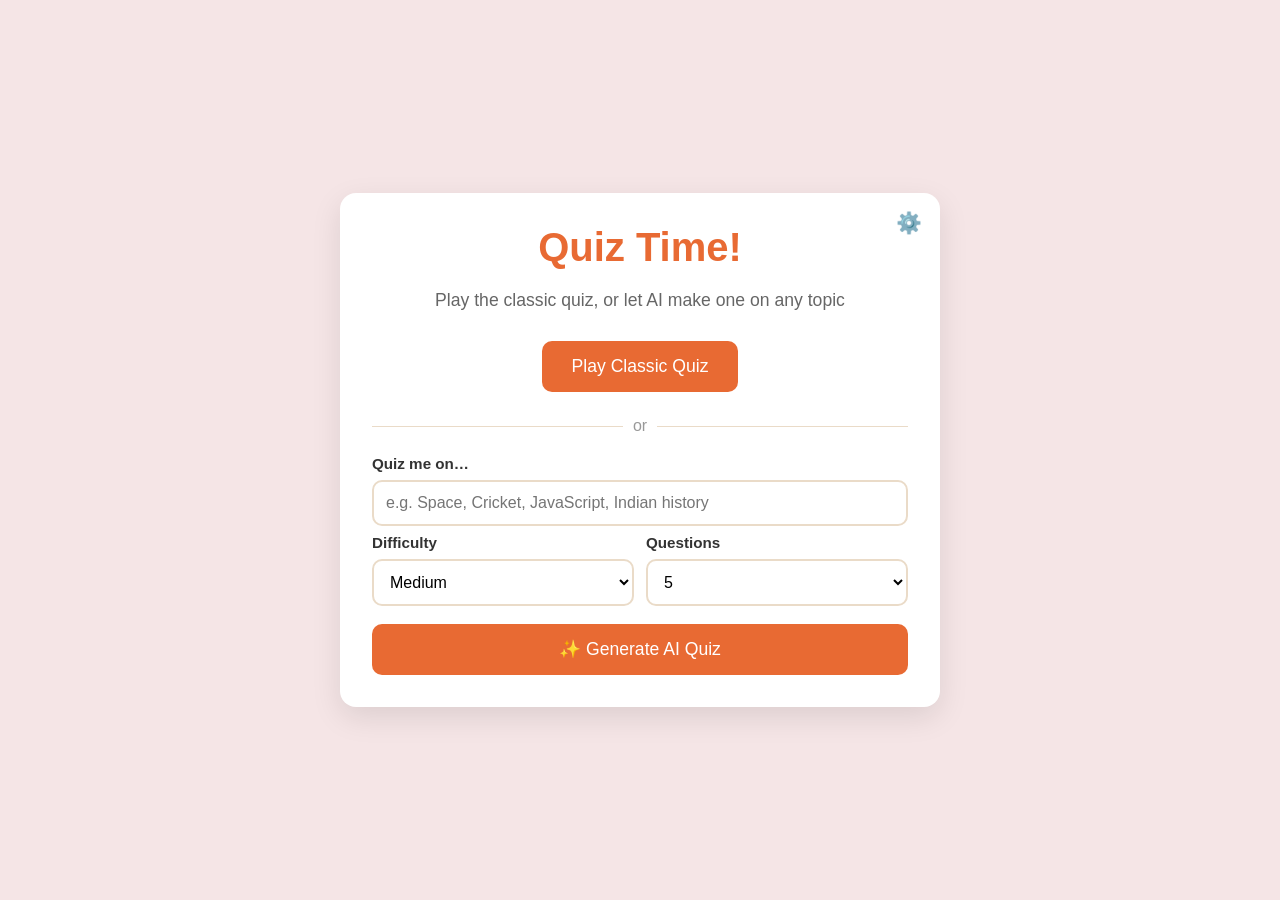
<file: index.html>
<!DOCTYPE html>
<html lang="en">
  <head>
    <meta charset="UTF-8" />
    <meta http-equiv="refresh" content="0; url=quiz-game/" />
    <title>AI Quiz Game</title>
  </head>
  <body>
    <p>Opening the <a href="quiz-game/">AI Quiz Game</a>… (original version: <a href="v1-classic/">v1-classic</a>)</p>
  </body>
</html>
</file>
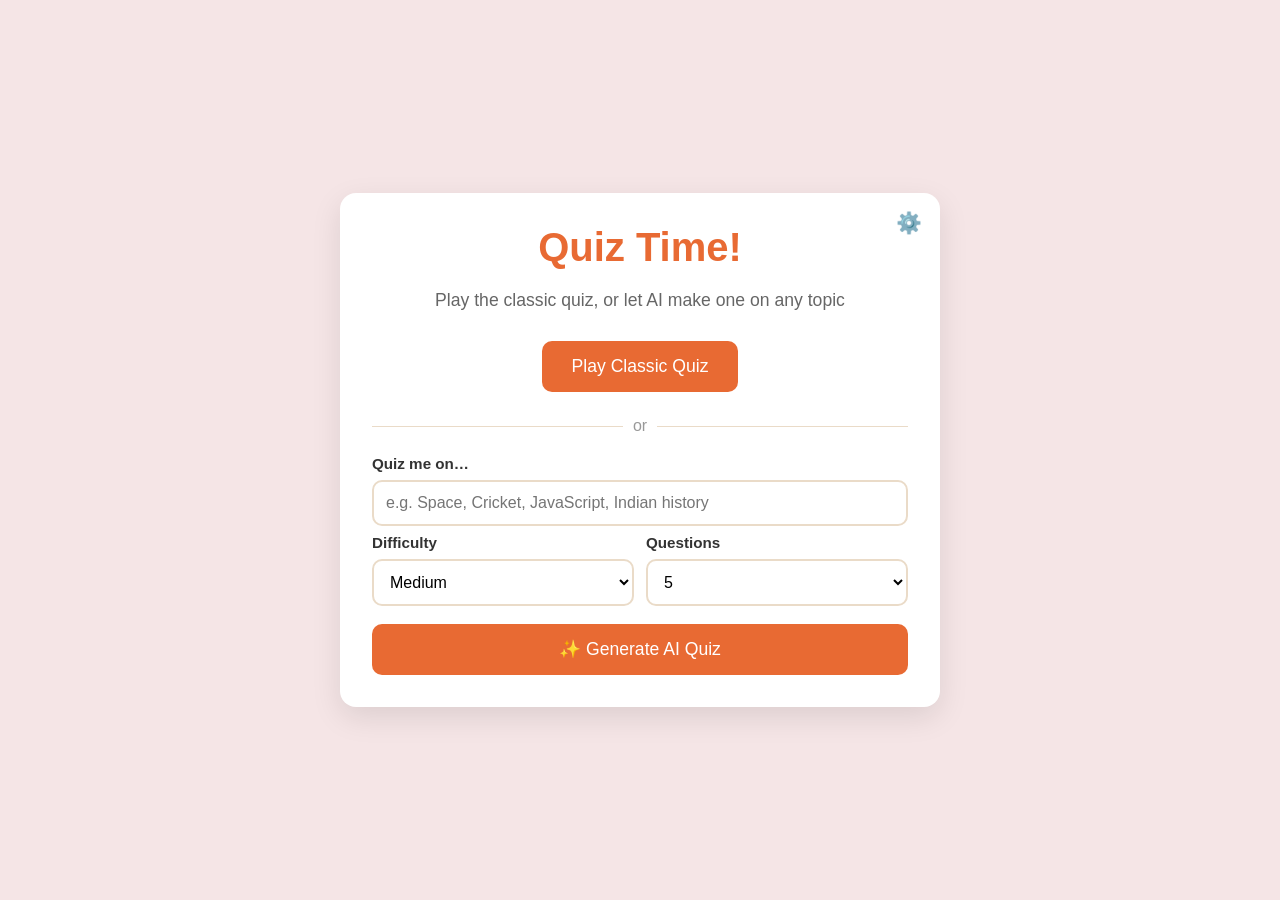
<file: quiz-game/index.html>
<!DOCTYPE html>
<html lang="en">
  <head>
    <meta charset="UTF-8" />
    <meta name="viewport" content="width=device-width, initial-scale=1.0" />
    <title>AI Quiz Game</title>
    <link rel="stylesheet" href="style.css" />
  </head>
  <body>
    <div class="container">
      <button id="settings-btn" class="icon-btn" title="Settings" aria-label="Settings">⚙️</button>

      <div class="screen active" id="start-screen">
        <h1>Quiz Time!</h1>
        <p>Play the classic quiz, or let AI make one on any topic</p>

        <button id="start-btn">Play Classic Quiz</button>

        <div class="divider"><span>or</span></div>

        <form id="ai-form" class="ai-form">
          <label for="topic-input">Quiz me on…</label>
          <input id="topic-input" type="text" placeholder="e.g. Space, Cricket, JavaScript, Indian history" maxlength="80" required />

          <div class="form-row">
            <div>
              <label for="difficulty-select">Difficulty</label>
              <select id="difficulty-select">
                <option value="easy">Easy</option>
                <option value="medium" selected>Medium</option>
                <option value="hard">Hard</option>
              </select>
            </div>
            <div>
              <label for="count-select">Questions</label>
              <select id="count-select">
                <option value="5" selected>5</option>
                <option value="10">10</option>
              </select>
            </div>
          </div>

          <button type="submit" id="generate-btn">✨ Generate AI Quiz</button>
        </form>

        <div id="error-box" class="error-box" hidden>
          <p id="error-text"></p>
          <button id="fallback-btn" class="secondary-btn">Play Classic instead</button>
        </div>
      </div>

      <div class="screen" id="loading-screen">
        <div class="spinner"></div>
        <p id="loading-text">Generating your quiz…</p>
      </div>

      <div class="screen" id="quiz-screen">
        <div class="quiz-header">
          <span id="mode-badge" class="mode-badge">Classic</span>
          <h2 id="question-text">Question goes here</h2>
          <div class="quiz-info">
            <p>
              Question <span id="current-question">1</span> of <span id="total-questions">5</span>
            </p>

            <p>Score: <span id="score">0</span></p>
          </div>
        </div>

        <div id="answers-container" class="answers-container">
          <!-- Answer buttons are inserted here from script.js -->
        </div>

        <div id="explanation" class="explanation" hidden></div>
        <button id="next-btn" hidden>Next</button>

        <div class="progress-bar">
          <div id="progress" class="progress"></div>
        </div>
      </div>

      <div id="result-screen" class="screen">
        <h1>Quiz Results</h1>
        <div class="result-info">
          <p>You scored <span id="final-score">0</span> out of <span id="max-score">5</span></p>

          <div id="result-message">Good job!</div>
        </div>

        <div id="review" class="review" hidden>
          <h3>Questions you missed</h3>
          <ul id="review-list"></ul>
        </div>

        <div class="result-actions">
          <button id="restart-btn">Restart Quiz</button>
          <button id="new-topic-btn" class="secondary-btn">Try another topic</button>
        </div>
      </div>

      <div class="screen" id="settings-screen">
        <h1>Settings</h1>
        <div class="settings-form">
          <label for="key-input">Gemini API key</label>
          <input id="key-input" type="password" placeholder="Paste your key here" autocomplete="off" />
          <p class="hint">
            Get a free key at
            <a href="https://aistudio.google.com/apikey" target="_blank" rel="noopener">Google AI Studio</a>.
            It is saved only in this browser and is sent only to Google.
          </p>

          <label for="model-input">Model</label>
          <input id="model-input" type="text" placeholder="gemini-flash-latest" />
          <p class="hint">Leave empty to use the default.</p>
        </div>
        <div class="result-actions">
          <button id="save-settings-btn">Save</button>
          <button id="clear-key-btn" class="secondary-btn">Remove key</button>
        </div>
      </div>
    </div>

    <script src="questions.js"></script>
    <script src="ai.js"></script>
    <script src="script.js"></script>
  </body>
</html>
</file>
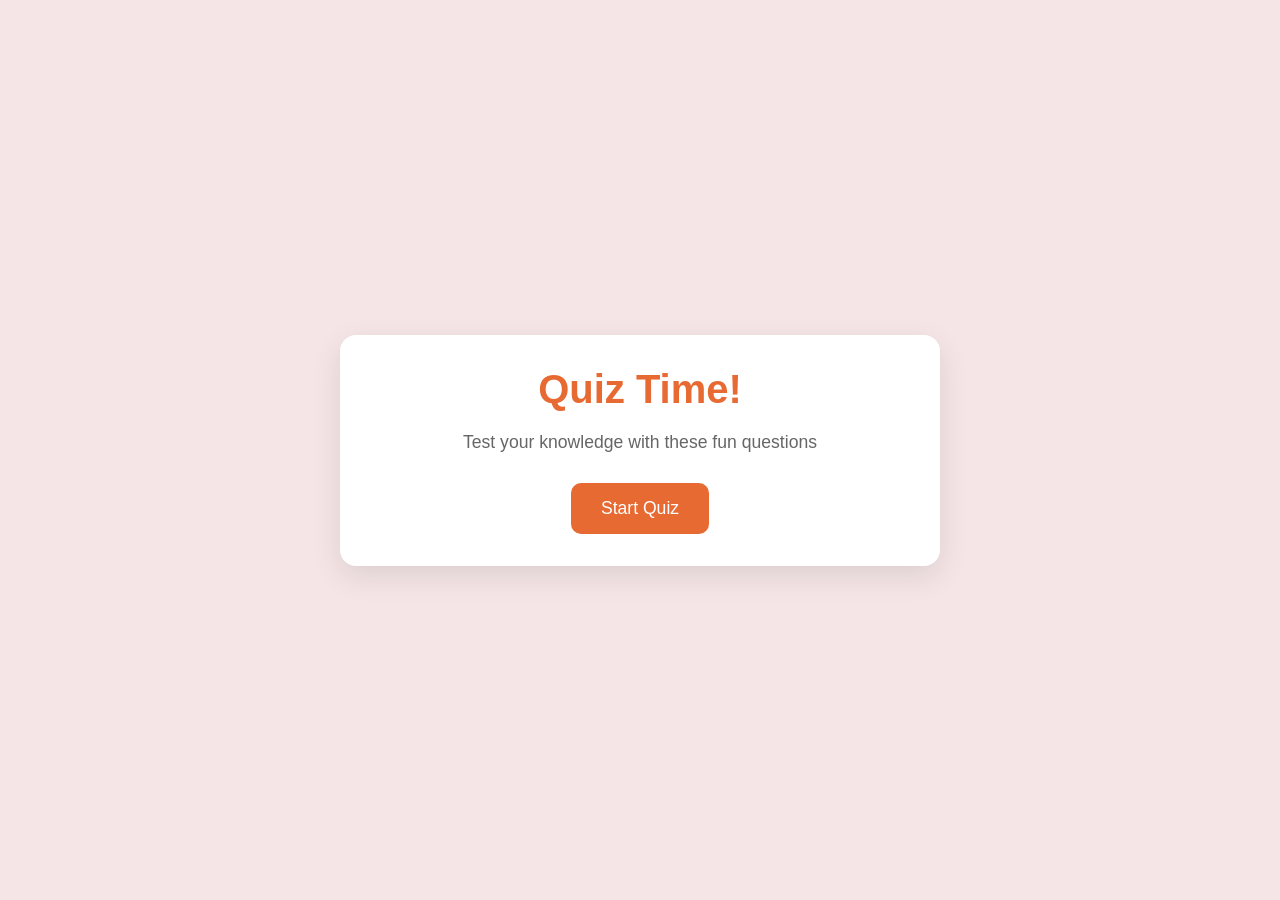
<file: v1-classic/index.html>
<!DOCTYPE html>
<html lang="en">
  <head>
    <meta charset="UTF-8" />
    <meta name="viewport" content="width=device-width, initial-scale=1.0" />
    <title>Quiz Game</title>
    <link rel="stylesheet" href="style.css" />
  </head>
  <body>
    <div class="container">
      <div class="screen active" id="start-screen">
        <h1>Quiz Time!</h1>
        <p>Test your knowledge with these fun questions</p>
        <button id="start-btn">Start Quiz</button>
      </div>

      <div class="screen" id="quiz-screen">
        <div class="quiz-header">
          <h2 id="question-text">Question goes here</h2>
          <div class="quiz-info">
            <p>
              Question <span id="current-question">1</span> of <span id="total-questions">5</span>
            </p>

            <p>Score: <span id="score">0</span></p>
          </div>
        </div>

        <div id="answers-container" class="answers-container">
          <!-- Answer buttons will be insterted here from our js code later at some point -->
        </div>

        <div class="progress-bar">
          <div id="progress" class="progress"></div>
        </div>
      </div>

      <div id="result-screen" class="screen">
        <h1>Quiz Results</h1>
        <div class="result-info">
          <p>You scored <span id="final-score">0</span> out of <span id="max-score">5</span></p>

          <div id="result-message">Good job!</div>
        </div>
        <button id="restart-btn">Restart Quiz</button>
      </div>
    </div>

    <script src="script.js"></script>
  </body>
</html>
</file>
<file: quiz-game/style.css>
/* Basic Reset  */

* {
    margin: 0;
    padding: 0;
    box-sizing: border-box;
}

body {
    background-color: #f5e5e6;
    display: flex;
    justify-content: center;
    align-items: center;
    min-height: 100vh;
    padding: 1rem;
    font-family: sans-serif;
}

.container {
    background-color: white;
    border-radius: 1rem;
    box-shadow: 0 10px 30px rgba(0, 0, 0, 0.1);
    width: 100%;
    max-width: 600px;
    overflow: hidden;
    position: relative;
}

/* Screens */

.screen {
    display: none;
    padding: 2rem;
    text-align: center;
}

.screen.active {
    display: block;
}

/* START SCREEN  */

#start-screen h1 {
    color: #e86a33;
    margin-bottom: 20px;
    font-size: 2.5rem;
}

#start-screen p {
    color: #666;
    margin-bottom: 30px;
    font-size: 1.1rem;
}

.quiz-header {
    margin-bottom: 2rem;
}

#question-text {
    color: #333;
    font-size: 1.5rem;
    margin-bottom: 1rem;
    line-height: 1.4;
}

.quiz-info{
    display: flex;
    justify-content: space-between;
    color: #666;
    font-size: 1rem;
    margin-bottom: 10px;
}

.answers-container {
    display: flex;
    flex-direction: column;
    gap: 10px;
    margin-bottom: 25px;
}

.answer-btn {
    background-color: #f8f0e5;
    color: #333;
    border: 2px solid #eadbc8;
    border-radius: 10px;
    padding: 1rem;
    cursor: pointer;
    text-align: left;
    transition: all 0.3s ease;
}

.answer-btn:hover {
    background-color: #eadbc8;
    border-color: #dac0ae;
}

.answer-btn.correct {
    background-color: #e6fff0;
    border-color: #a3f0c4;
    color: #28a745;
}

.answer-btn.incorrect {
    background-color: #fff0f0;
    border-color: #ffbdbd;
    color: #dc3545;
}

.progress-bar {
    height: 10px;
    background-color: #f8f0e5;
    border-radius: 5px;
    overflow: hidden;
    margin-top: 20px;
}

.progress {
    height: 100%;
    background-color: #e86a33;
    width:0%;
    transition: width 0.3s ease;
}

/* RESULT SCREEN  */
#result-screen h1 {
    color: #e86a33;
    margin-bottom: 30px;
}

.result-info {
    background-color: #f8f0e5;
    margin-bottom: 30px;
    border-radius: 10px;
    padding: 20px;

}

.result-info p {
    font-size: 1.2rem;
    color: #333;
    margin-bottom: 1rem;
}

#result-message {
    font-size: 1.5rem;
    font-weight: 600;
    color: #e86a33;
}

button {
    background-color: #e86a33;
    color: white;
    border: none;
    border-radius: 10px;
    padding: 15px 30px;
    font-size: 1.1rem;
    cursor: pointer;
    transition: background-color 0.3s ease;
}

button:hover {
    background-color: #d45b28 ;
}

/* v2: AI MODE  */

.icon-btn {
    position: absolute;
    top: 0.75rem;
    right: 0.75rem;
    background: transparent;
    padding: 0.4rem;
    font-size: 1.3rem;
    z-index: 1;
}

.icon-btn:hover {
    background-color: #f8f0e5;
}

.divider {
    display: flex;
    align-items: center;
    gap: 10px;
    color: #999;
    margin: 25px 0 20px;
}

.divider::before,
.divider::after {
    content: "";
    flex: 1;
    height: 1px;
    background-color: #eadbc8;
}

.ai-form,
.settings-form {
    display: flex;
    flex-direction: column;
    gap: 8px;
    text-align: left;
}

.ai-form label,
.settings-form label {
    color: #333;
    font-weight: 600;
    font-size: 0.95rem;
}

.ai-form input,
.ai-form select,
.settings-form input {
    width: 100%;
    padding: 12px;
    border: 2px solid #eadbc8;
    border-radius: 10px;
    font-size: 1rem;
    background-color: #fff;
}

.ai-form input:focus,
.ai-form select:focus,
.settings-form input:focus {
    outline: none;
    border-color: #e86a33;
}

.form-row {
    display: grid;
    grid-template-columns: 1fr 1fr;
    gap: 12px;
    margin-bottom: 10px;
}

.form-row > div {
    display: flex;
    flex-direction: column;
    gap: 8px;
}

.hint {
    color: #666;
    font-size: 0.85rem;
    margin-bottom: 12px;
}

.hint a {
    color: #e86a33;
}

button:disabled {
    background-color: #ccc;
    cursor: not-allowed;
}

.secondary-btn {
    background-color: #f8f0e5;
    color: #e86a33;
    border: 2px solid #eadbc8;
}

.secondary-btn:hover {
    background-color: #eadbc8;
}

.error-box {
    margin-top: 20px;
    padding: 15px;
    background-color: #fff0f0;
    border: 2px solid #ffbdbd;
    border-radius: 10px;
    color: #dc3545;
}

.error-box p {
    margin-bottom: 12px;
}

#settings-screen h1 {
    color: #e86a33;
    margin-bottom: 20px;
}

.spinner {
    width: 50px;
    height: 50px;
    margin: 2rem auto 1.5rem;
    border: 5px solid #f8f0e5;
    border-top-color: #e86a33;
    border-radius: 50%;
    animation: spin 0.9s linear infinite;
}

@keyframes spin {
    to {
        transform: rotate(360deg);
    }
}

#loading-text {
    color: #666;
    font-size: 1.1rem;
    margin-bottom: 2rem;
}

.mode-badge {
    display: inline-block;
    max-width: 100%;
    overflow: hidden;
    text-overflow: ellipsis;
    white-space: nowrap;
    background-color: #f8f0e5;
    color: #e86a33;
    font-size: 0.8rem;
    font-weight: 600;
    padding: 4px 12px;
    border-radius: 999px;
    margin-bottom: 12px;
}

.explanation {
    background-color: #f8f0e5;
    border-left: 4px solid #e86a33;
    border-radius: 6px;
    padding: 12px;
    text-align: left;
    color: #333;
    margin-bottom: 15px;
}

.review {
    text-align: left;
    margin-bottom: 30px;
}

.review h3 {
    color: #333;
    margin-bottom: 10px;
}

.review ul {
    list-style: none;
    display: flex;
    flex-direction: column;
    gap: 10px;
}

.review li {
    padding: 10px 12px;
    border: 2px solid #eadbc8;
    border-radius: 10px;
    color: #555;
}

.result-actions {
    display: flex;
    justify-content: center;
    flex-wrap: wrap;
    gap: 10px;
}

/* RESPONSIVE DESIGN  */

@media (max-width:500px) {
    /* When we hit 500 px and below shrink stuff so it looks nice on phone :) */
    .screen {
        padding: 1rem;

    }
    #start-screen h1 {
        font-size: 2rem;
    }

    #question-text {
        font-size: 1.3rem;

    }
    .answer-btn {
        padding: 12px;
    }

    .form-row {
        grid-template-columns: 1fr;
    }

    button {
        padding: 12px 25px;
        font-size: 1rem;
    }
}
</file>
<file: v1-classic/style.css>
/* Bsic Reset  */

* {
    margin: 0;
    padding: 0;
    box-sizing: border-box;
}

body {
    background-color: #f5e5e6;
    display: flex;
    justify-content: center;
    align-items: center;
    min-height: 100vh;
    padding: 1rem;
    font-family: sans-serif;
}

.container {
    background-color: white;
    border-radius: 1rem;
    box-shadow: 0 10px 30px rgba(0, 0, 0, 0.1);
    width: 100%;
    max-width: 600px;
    overflow: hidden;
    position: relative;
}

/* Screens */

.screen {
    display: none;
    padding: 2rem;
    text-align: center;
}

.screen.active {
    display: block;
}

/* START SCREEN  */

#start-screen h1 {
    color: #e86a33;
    margin-bottom: 20px;
    font-size: 2.5rem;
}

#start-screen p {
    color: #666;
    margin-bottom: 30px;
    font-size: 1.1rem;
}

.quiz-header {
    margin-bottom: 2rem;
}

#question-text {
    color: #333;
    font-size: 1.5rem;
    margin-bottom: 1rem;
    line-height: 1.4;
}

.quiz-info{
    display: flex;
    justify-content: space-between;
    color: #666;
    font-size: 1rem;
    margin-bottom: 10px;
}

.answers-container {
    display: flex;
    flex-direction: column;
    gap: 10px;
    margin-bottom: 25px;
}

.answer-btn {
    background-color: #f8f0e5;
    color: #333;
    border: 2px solid #eadbc8;
    border-radius: 10px;
    padding: 1rem;
    cursor: pointer;
    text-align: left;
    transition: all 0.3s ease;
}

.answer-btn:hover {
    background-color: #eadbc8;
    border-color: #dac0ae;
}

.answer-btn.correct {
    background-color: #e6fff0;
    border-color: #a3f0c4;
    color: #28a745;
}

.answer-btn.incorrect {
    background-color: #fff0f0;
    border-color: #ffbdbd;
    color: #dc3545;
}

.progress-bar {
    height: 10px;
    background-color: #f8f0e5;
    border-radius: 5px;
    overflow: hidden;
    margin-top: 20px;
}

.progress {
    height: 100%;
    background-color: #e86a33;
    width:0%;
    transition: width 0.3s ease;
}

/* RESULT SCREEN  */
#result-screen h1 {
    color: #e86a33;
    margin-bottom: 30px;
}

.result-info {
    background-color: #f8f0e5;
    margin-bottom: 30px;
    border-radius: 10px;
    padding: 20px;

}

.result-info p {
    font-size: 1.2rem;
    color: #333;
    margin-bottom: 1rem;
}

#result-message {
    font-size: 1.5rem;
    font-weight: 600;
    color: #e86a33;
}

button {
    background-color: #e86a33;
    color: white;
    border: none;
    border-radius: 10px;
    padding: 15px 30px;
    font-size: 1.1rem;
    cursor: pointer;
    transition: background-color 0.3s ease;
}

button:hover {
    background-color: #d45b28 ;
}

/* RESPONSIVE DESIGN  */

@media (max-width:500px) {
    /* When we hit 500 px and below shrink stuff so it looks nice on phone :) */
    .screen {
        padding: 1rem;

    }
    #start-screen h1 {
        font-size: 2rem;
    }

    #question-text {
        font-size: 1.3rem;

    }
    .answer-btn {
        padding: 12px;
    }

    button {
        padding: 12px 25px;
        font-size: 1rem;
    }
}
</file>
